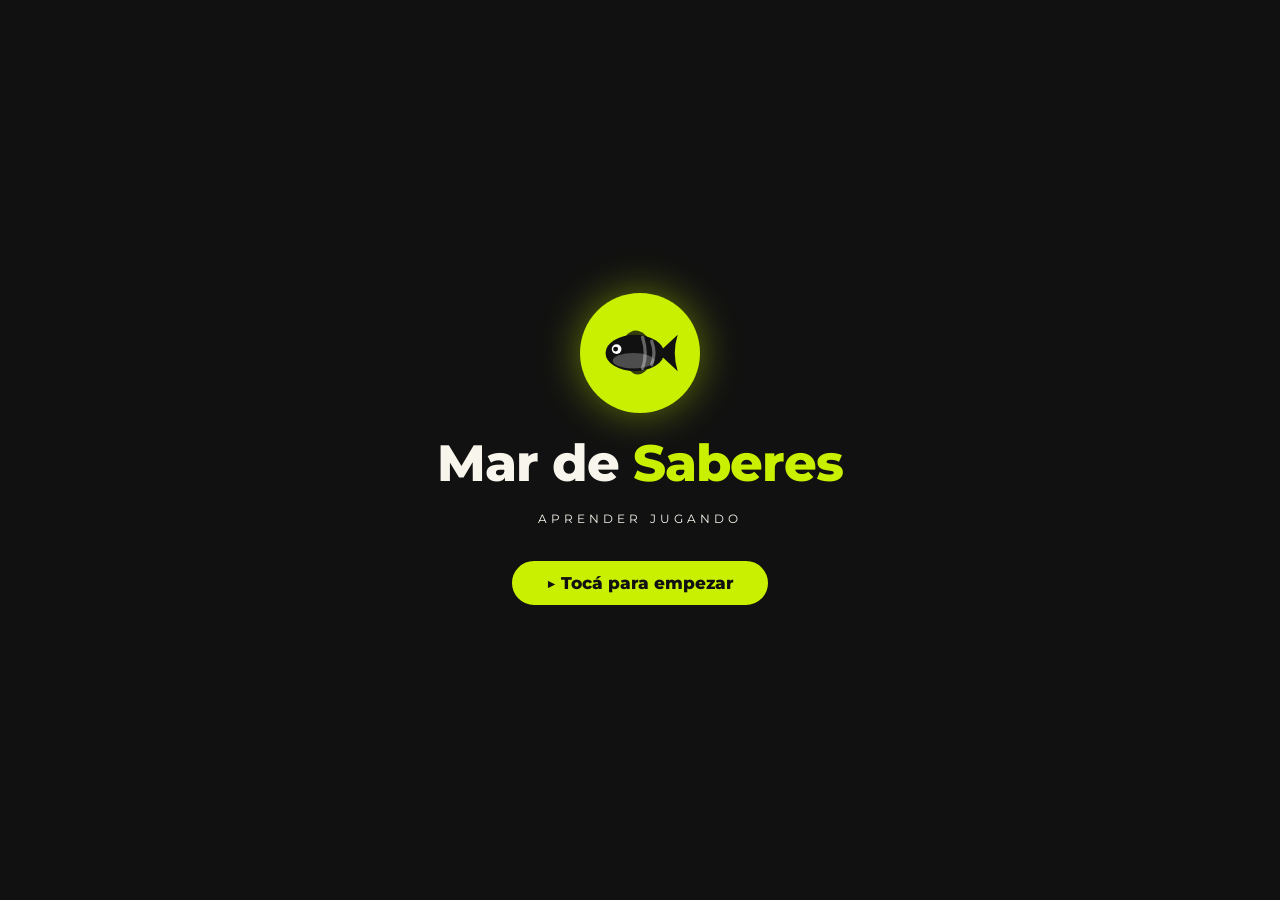
<file: prototipo-homeschooling/index.html>
<!doctype html>
<html lang="es">
<head>
<meta charset="utf-8">
<meta name="viewport" content="width=device-width, initial-scale=1, viewport-fit=cover">
<meta name="robots" content="noindex,nofollow">
<title>Prototipo · Actividad de peces</title>
<meta name="theme-color" content="#111111">
<link rel="preconnect" href="https://fonts.googleapis.com">
<link rel="preconnect" href="https://fonts.gstatic.com" crossorigin>
<link href="https://fonts.googleapis.com/css2?family=Montserrat:wght@500;600;800&display=swap" rel="stylesheet">
<style>
:root{--black:#111;--cream:#F8F5EC;--lime:#C8F000;--yellow:#FFD400}
*{box-sizing:border-box;-webkit-tap-highlight-color:transparent}
html,body{height:100%;margin:0;overflow:hidden}
body{font-family:Montserrat,system-ui,sans-serif;background:var(--black);color:var(--black)}

/* ---------- Logo (intro) ---------- */
.intro{position:fixed;inset:0;z-index:50;background:var(--black);display:flex;flex-direction:column;align-items:center;justify-content:center;gap:18px;transition:opacity .8s ease,visibility .8s}
.intro.off{opacity:0;visibility:hidden}
.logo-badge{width:120px;height:120px;border-radius:50%;background:var(--lime);display:grid;place-items:center;box-shadow:0 0 40px rgba(200,240,0,.45);animation:pop .9s cubic-bezier(.2,1.4,.4,1) both}
.logo-badge svg{width:78px;height:auto;color:var(--black)}
.logo-name{margin:0;color:var(--cream);font-weight:800;font-size:clamp(2rem,8vw,3.2rem);letter-spacing:-.02em;animation:rise .8s .35s both}
.logo-name span{color:var(--lime)}
.logo-tag{margin:0;color:var(--cream);opacity:.8;font-size:.72rem;letter-spacing:.35em;text-transform:uppercase;animation:rise .8s .6s both}
@keyframes pop{from{transform:scale(.3) rotate(-20deg);opacity:0}to{transform:none;opacity:1}}
@keyframes rise{from{transform:translateY(14px);opacity:0}to{transform:none;opacity:1}}

/* ---------- Escena ---------- */
.app{position:fixed;inset:0;display:flex;flex-direction:column}
.water{position:relative;flex:1;min-height:0;overflow:hidden;
  background:linear-gradient(180deg,#7fe0ee 0%,#2fb4d6 38%,#1478b5 75%,#0c4f8a 100%)}
.water::before{content:"";position:absolute;inset:-20% -10% auto -10%;height:90%;
  background:repeating-linear-gradient(105deg,rgba(255,255,255,.14) 0 40px,transparent 40px 110px);
  transform-origin:top;animation:rays 9s ease-in-out infinite alternate;pointer-events:none}
@keyframes rays{from{transform:skewX(-6deg);opacity:.55}to{transform:skewX(6deg);opacity:1}}
.waves{position:absolute;top:0;left:0;width:200%;height:46px;pointer-events:none;animation:slide 12s linear infinite}
@keyframes slide{to{transform:translateX(-50%)}}
.bubble{position:absolute;bottom:-30px;border-radius:50%;border:2px solid rgba(255,255,255,.55);background:rgba(255,255,255,.12);animation:up linear infinite;pointer-events:none}
@keyframes up{to{transform:translateY(-110vh)}}
.sand{position:absolute;left:0;right:0;bottom:0;height:34px;background:#f0d9a0;border-radius:50% 50% 0 0/100% 100% 0 0;opacity:.9;pointer-events:none}

/* ---------- Peces ---------- */
.fish{position:absolute;width:clamp(78px,15vw,120px);aspect-ratio:3/2;padding:0;border:0;background:none;cursor:pointer;
  transform:translate(-50%,-50%);transition:opacity .5s ease,left 1s ease-in;touch-action:manipulation}
.fish .bob{position:absolute;inset:0;animation:bob var(--d,4s) ease-in-out infinite alternate;animation-delay:var(--dl,0s)}
.fish .flip{position:absolute;inset:0;transform:scaleX(var(--f,1))}
.fish svg{width:100%;height:100%;display:block;filter:drop-shadow(0 6px 6px rgba(0,40,80,.35))}
.fish::after{content:"";position:absolute;inset:-8px -6px;border-radius:50%;border:5px solid transparent;transition:all .18s ease;pointer-events:none}
.fish.sel::after{border-color:var(--yellow);box-shadow:0 0 16px 4px rgba(255,212,0,.75),inset 0 0 12px rgba(255,212,0,.5)}
.fish:active .bob{transform:scale(.94)}
.fish.in{animation:fishin .7s both}
.fish.out{opacity:0}
@keyframes bob{from{transform:translate(-8px,-6px) rotate(-2deg)}to{transform:translate(8px,7px) rotate(2deg)}}
@keyframes fishin{from{opacity:0;margin-top:30px}to{opacity:1;margin-top:0}}

/* ---------- Panel inferior ---------- */
.panel{background:var(--cream);padding:16px 18px calc(18px + env(safe-area-inset-bottom,0px));text-align:center;
  border-top:4px solid var(--black);display:flex;flex-direction:column;align-items:center;gap:12px;min-height:128px;justify-content:center}
.consigna{margin:0;font-weight:800;font-size:clamp(1.1rem,4.4vw,1.7rem);display:flex;align-items:center;gap:10px;flex-wrap:wrap;justify-content:center}
.consigna .mini{width:52px;height:34px;color:#FF7A59}
.btn{font:800 1.05rem Montserrat,sans-serif;border:3px solid var(--black);border-radius:999px;padding:12px 34px;background:var(--lime);color:var(--black);cursor:pointer;
  box-shadow:0 4px 0 var(--black);transition:transform .1s,box-shadow .1s}
.btn:active{transform:translateY(3px);box-shadow:0 1px 0 var(--black)}
.btn[hidden]{display:none}
.nums{display:flex;gap:12px;flex-wrap:wrap;justify-content:center}
.num{font:800 1.7rem Montserrat,sans-serif;width:72px;height:72px;border-radius:20px;border:3px solid var(--black);background:#fff;cursor:pointer;box-shadow:0 4px 0 var(--black);transition:transform .1s,background .15s}
.num:active{transform:translateY(3px);box-shadow:0 1px 0 var(--black)}
.num.sel{background:var(--yellow)}
.vozbtn{font-size:1.3rem;width:46px;height:46px;border-radius:50%;border:3px solid var(--black);background:#fff;cursor:pointer;box-shadow:0 3px 0 var(--black);line-height:1;padding:0}
.vozbtn:active{transform:translateY(2px);box-shadow:0 1px 0 var(--black)}
.start{margin-top:14px;animation:rise .8s .9s both}
.shake{animation:shake .45s}
@keyframes shake{20%{transform:translateX(-9px)}40%{transform:translateX(9px)}60%{transform:translateX(-6px)}80%{transform:translateX(6px)}}
.toast{position:absolute;left:50%;top:64px;transform:translate(-50%,-20px);background:var(--black);color:var(--cream);font-weight:600;padding:10px 20px;border-radius:999px;opacity:0;transition:all .3s;z-index:20;pointer-events:none;white-space:nowrap}
.toast.show{opacity:1;transform:translate(-50%,0)}

/* ---------- Papel picado + confeti ---------- */
.picado{position:fixed;left:0;right:0;top:0;z-index:40;pointer-events:none;transform:translateY(-120%);transition:transform .6s cubic-bezier(.2,1.2,.4,1)}
.picado.on{transform:none}
.picado .cuerda{height:4px;background:#f3e9c8;margin:10px 0 0}
.picado .flags{display:flex;justify-content:space-around;margin-top:-4px}
.flag{width:11vw;max-width:96px;height:clamp(70px,13vw,110px);background:var(--c);transform-origin:top center;animation:sway 1.6s ease-in-out infinite alternate;animation-delay:var(--dl);
  clip-path:polygon(0 0,100% 0,100% 82%,87% 100%,74% 82%,62% 100%,50% 82%,38% 100%,26% 82%,13% 100%,0 82%);
  -webkit-mask-image:radial-gradient(circle at center,transparent 0 3px,#000 3.6px);mask-image:radial-gradient(circle at center,transparent 0 3px,#000 3.6px);
  -webkit-mask-size:13px 13px;mask-size:13px 13px}
@keyframes sway{from{transform:rotate(-5deg)}to{transform:rotate(5deg)}}
#confeti{position:fixed;inset:0;z-index:41;pointer-events:none;width:100%;height:100%}

/* ---------- Final ---------- */
.fin{position:absolute;inset:0;display:none;flex-direction:column;align-items:center;justify-content:center;gap:16px;z-index:10;text-align:center;color:#fff}
.fin.on{display:flex}
.fin h2{margin:0;font-size:clamp(2rem,8vw,3.4rem);font-weight:800;text-shadow:0 4px 0 rgba(0,0,0,.25)}
.fin p{margin:0;font-weight:600;font-size:1.1rem}
.fin svg{width:110px;color:var(--lime)}
.reset{position:absolute;right:10px;top:10px;z-index:30;font:600 .7rem Montserrat,sans-serif;background:rgba(17,17,17,.55);color:#fff;border:0;border-radius:999px;padding:6px 12px;cursor:pointer}
</style>
</head>
<body>

<!-- Pez reutilizable -->
<svg width="0" height="0" style="position:absolute" aria-hidden="true">
  <defs>
    <symbol id="pez" viewBox="0 0 120 80">
      <path d="M88 40 L118 12 Q109 40 118 68 Z" fill="currentColor"/>
      <path d="M38 14 Q54 -4 72 16 Q55 24 38 14Z" fill="currentColor" opacity=".8"/>
      <path d="M44 66 Q56 80 70 66 Q56 62 44 66Z" fill="currentColor" opacity=".8"/>
      <ellipse cx="52" cy="40" rx="45" ry="28" fill="currentColor"/>
      <ellipse cx="50" cy="52" rx="32" ry="12" fill="#fff" opacity=".25"/>
      <path d="M64 16 Q72 40 64 64" stroke="#fff" stroke-width="5" fill="none" opacity=".35" stroke-linecap="round"/>
      <path d="M78 22 Q85 40 78 58" stroke="#fff" stroke-width="5" fill="none" opacity=".35" stroke-linecap="round"/>
      <circle cx="24" cy="34" r="7.5" fill="#fff"/><circle cx="22.5" cy="34" r="3.8" fill="#111"/>
      <path d="M10 46 Q15 49 19 46" stroke="#111" stroke-width="2.4" fill="none" stroke-linecap="round" opacity=".7"/>
    </symbol>
  </defs>
</svg>

<!-- Logo -->
<div class="intro" id="intro">
  <div class="logo-badge"><svg viewBox="0 0 120 80"><use href="#pez"/></svg></div>
  <h1 class="logo-name">Mar de <span>Saberes</span></h1>
  <p class="logo-tag">Aprender jugando</p>
  <button class="btn start" id="start" type="button">▶ Tocá para empezar</button>
</div>

<div class="app">
  <div class="water" id="agua">
    <svg class="waves" viewBox="0 0 1200 46" preserveAspectRatio="none" aria-hidden="true"><path d="M0 22 Q75 0 150 22 T300 22 T450 22 T600 22 T750 22 T900 22 T1050 22 T1200 22 V0 H0Z" fill="rgba(255,255,255,.55)"/></svg>
    <div class="sand"></div>
    <button class="reset" id="reset" type="button">↺ Reiniciar</button>
    <div class="toast" id="toast"></div>
    <div class="fin" id="fin">
      <svg viewBox="0 0 120 80"><use href="#pez"/></svg>
      <h2>¡Terminaste!</h2>
      <p>Contaste todos los peces 🎉</p>
      <button class="btn" id="otra" type="button">Jugar otra vez</button>
    </div>
  </div>
  <div class="panel" id="panel"></div>
</div>

<div class="picado" id="picado" aria-hidden="true"><div class="cuerda"></div><div class="flags" id="flags"></div></div>
<canvas id="confeti"></canvas>

<script>
(function(){
  var COLORES=['#FF7A59','#F25C9B','#8E7DFF','#2EC4B6','#FF8C42','#7BD389','#EF476F','#B388EB','#5EC8F2','#F4845F','#4D96FF'];
  var agua=document.getElementById('agua'), panel=document.getElementById('panel');
  var toast=document.getElementById('toast'), fin=document.getElementById('fin');
  var bloqueado=false, peces=[], elegidos=new Set(), etapa=0;

  /* burbujas */
  for(var i=0;i<14;i++){var b=document.createElement('i');b.className='bubble';var s=6+Math.random()*16;
    b.style.cssText='left:'+Math.random()*100+'%;width:'+s+'px;height:'+s+'px;animation-duration:'+(8+Math.random()*10)+'s;animation-delay:-'+Math.random()*14+'s';agua.appendChild(b);}

  /* ---------- voz sintética ---------- */
  var voz=null;
  function elegirVoz(){
    var vs=(window.speechSynthesis&&speechSynthesis.getVoices())||[];
    var es=vs.filter(function(v){return /^es/i.test(v.lang)});
    function pref(re){return es.filter(function(v){return re.test(v.lang)})}
    var orden=[pref(/AR/i),pref(/US|MX|419/i),es];
    for(var i=0;i<orden.length;i++){
      var l=orden[i];if(!l.length)continue;
      var buena=l.filter(function(v){return /natural|google|online|premium|paulina|monica|sabina/i.test(v.name)})[0];
      voz=buena||l[0];return;
    }
  }
  if('speechSynthesis' in window){elegirVoz();speechSynthesis.onvoiceschanged=elegirVoz;}
  function hablar(t){
    if(!('speechSynthesis' in window))return;
    speechSynthesis.cancel();
    var u=new SpeechSynthesisUtterance(t);
    u.lang=voz?voz.lang:'es-AR';if(voz)u.voice=voz;
    u.rate=.88;u.pitch=1.1;
    speechSynthesis.speak(u);
  }
  var CONSIGNA1='Hacé clic en cinco peces', CONSIGNA2='¿Cuántos peces ves?';

  function aviso(t){toast.textContent=t;toast.classList.add('show');clearTimeout(aviso.t);aviso.t=setTimeout(function(){toast.classList.remove('show')},1600);}
  function sacudir(el){el.classList.remove('shake');void el.offsetWidth;el.classList.add('shake');}

  /* ---------- peces ---------- */
  function crearPeces(n){
    var cols=n<=8?4:4, rows=Math.ceil(n/cols), celdas=[];
    for(var r=0;r<rows;r++)for(var c=0;c<cols;c++)celdas.push([c,r]);
    celdas.sort(function(){return Math.random()-.5}).splice(n);
    var col=COLORES.slice().sort(function(){return Math.random()-.5});
    celdas.forEach(function(ce,i){
      var b=document.createElement('button');b.className='fish in';b.type='button';b.setAttribute('aria-label','pez');
      var x=(ce[0]+.5)/cols*84+8+(Math.random()-.5)*7, y=(ce[1]+.5)/rows*66+14+(Math.random()-.5)*6;
      b.style.left=x+'%';b.style.top=y+'%';
      b.style.setProperty('--d',(3+Math.random()*3)+'s');b.style.setProperty('--dl','-'+Math.random()*4+'s');
      b.style.setProperty('--f',Math.random()<.5?1:-1);
      b.style.color=col[i%col.length];
      b.innerHTML='<span class="bob"><span class="flip"><svg viewBox="0 0 120 80"><use href="#pez"/></svg></span></span>';
      b.dataset.i=i;
      b.addEventListener('click',function(){alClickPez(b)});
      agua.appendChild(b);peces.push(b);
    });
  }
  function quitarPeces(){
    return new Promise(function(res){
      peces.forEach(function(p,i){p.classList.remove('in');p.style.left=(i%2?125:-25)+'%';p.classList.add('out');});
      setTimeout(function(){peces.forEach(function(p){p.remove()});peces=[];elegidos.clear();res();},1000);
    });
  }
  function alClickPez(b){
    if(bloqueado||etapa!==1)return;
    if(elegidos.has(b)){elegidos.delete(b);b.classList.remove('sel');}
    else{elegidos.add(b);b.classList.add('sel');}
    document.getElementById('listo').hidden=elegidos.size===0;
  }

  /* ---------- etapas ---------- */
  function etapa1(){
    etapa=1;crearPeces(8);
    panel.innerHTML='<p class="consigna"><button class="vozbtn" id="voz" type="button" aria-label="Escuchar">🔊</button>Hacé click en 5 peces <svg class="mini" viewBox="0 0 120 80"><use href="#pez"/></svg></p><button class="btn" id="listo" type="button" hidden>¡Listo!</button>';
    document.getElementById('voz').addEventListener('click',function(){hablar(CONSIGNA1)});
    hablar(CONSIGNA1);
    document.getElementById('listo').addEventListener('click',function(){
      if(bloqueado)return;
      if(elegidos.size===5){bloqueado=true;celebrar().then(function(){return quitarPeces()}).then(function(){etapa2();bloqueado=false;});}
      else{sacudir(this);aviso('Casi… probá de nuevo 🙂');hablar('Casi, probá de nuevo');}
    });
  }
  function etapa2(){
    etapa=2;crearPeces(11);
    panel.innerHTML='<p class="consigna"><button class="vozbtn" id="voz" type="button" aria-label="Escuchar">🔊</button>¿Cuántos peces ves?</p><div class="nums" id="nums"></div>';
    document.getElementById('voz').addEventListener('click',function(){hablar(CONSIGNA2)});
    hablar(CONSIGNA2);
    var cont=document.getElementById('nums');
    [9,10,11,12].forEach(function(n){
      var b=document.createElement('button');b.className='num';b.type='button';b.textContent=n;
      b.addEventListener('click',function(){
        if(bloqueado)return;
        cont.querySelectorAll('.num').forEach(function(x){x.classList.remove('sel')});b.classList.add('sel');
        if(n===11){bloqueado=true;celebrar().then(function(){return quitarPeces()}).then(function(){final();bloqueado=false;});}
        else{sacudir(b);aviso('Probá de nuevo 🙂');hablar('Probá de nuevo');setTimeout(function(){b.classList.remove('sel')},500);}
      });
      cont.appendChild(b);
    });
  }
  function final(){etapa=3;hablar('¡Terminaste! Contaste todos los peces');panel.innerHTML='<p class="consigna">¡Muy bien! 👏</p>';fin.classList.add('on');}
  function reiniciar(){
    bloqueado=false;fin.classList.remove('on');
    peces.forEach(function(p){p.remove()});peces=[];elegidos.clear();etapa1();
  }
  document.getElementById('reset').addEventListener('click',reiniciar);
  document.getElementById('otra').addEventListener('click',reiniciar);

  /* ---------- papel picado + confeti ---------- */
  var flagsEl=document.getElementById('flags'),picado=document.getElementById('picado');
  ['#FF4D8D','#FFD400','#2EC4B6','#8E7DFF','#FF8C42','#C8F000','#4D96FF','#FF4D8D','#FFD400'].forEach(function(c,i){
    var f=document.createElement('div');f.className='flag';f.style.setProperty('--c',c);f.style.setProperty('--dl',(i%3)*-.4+'s');flagsEl.appendChild(f);});
  var cv=document.getElementById('confeti'),cx=cv.getContext('2d'),parts=[],raf;
  function tam(){cv.width=innerWidth;cv.height=innerHeight}tam();addEventListener('resize',tam);
  function celebrar(){
    return new Promise(function(res){
      picado.classList.add('on');hablar('¡Muy bien!');
      var cols=['#FF4D8D','#FFD400','#2EC4B6','#8E7DFF','#FF8C42','#C8F000','#4D96FF'];
      for(var i=0;i<140;i++)parts.push({x:Math.random()*cv.width,y:-20-Math.random()*cv.height*.4,w:8+Math.random()*8,h:12+Math.random()*10,
        vy:2+Math.random()*3.5,vx:(Math.random()-.5)*2.2,r:Math.random()*6,vr:(Math.random()-.5)*.25,c:cols[i%cols.length]});
      cancelAnimationFrame(raf);(function loop(){
        cx.clearRect(0,0,cv.width,cv.height);
        parts.forEach(function(p){p.x+=p.vx;p.y+=p.vy;p.r+=p.vr;cx.save();cx.translate(p.x,p.y);cx.rotate(p.r);cx.fillStyle=p.c;cx.fillRect(-p.w/2,-p.h/2,p.w,p.h);cx.restore();});
        parts=parts.filter(function(p){return p.y<cv.height+30});
        if(parts.length)raf=requestAnimationFrame(loop);else cx.clearRect(0,0,cv.width,cv.height);
      })();
      setTimeout(function(){picado.classList.remove('on')},2000);
      setTimeout(res,2300);
    });
  }

  /* ---------- arranque ---------- */
  document.getElementById('start').addEventListener('click',function(){document.getElementById('intro').classList.add('off');etapa1();});
})();
</script>
</body>
</html>
</file>
